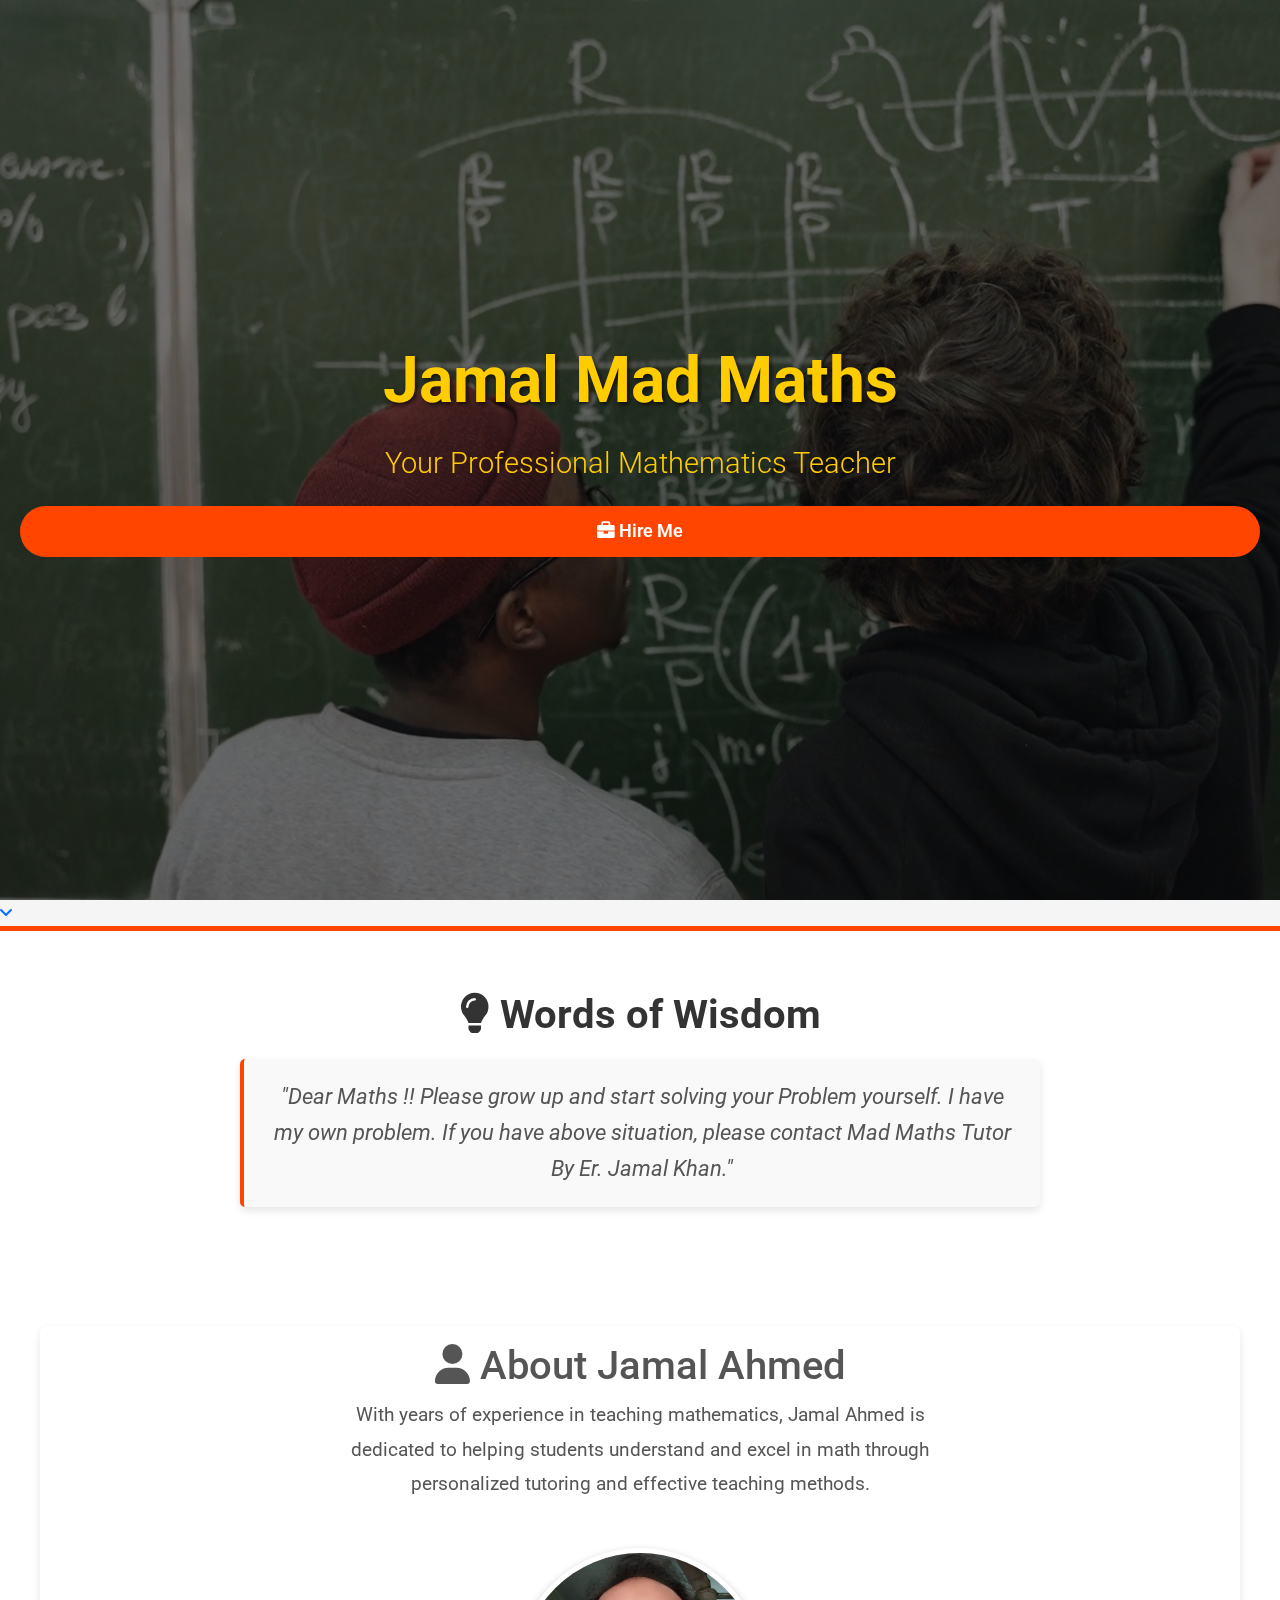
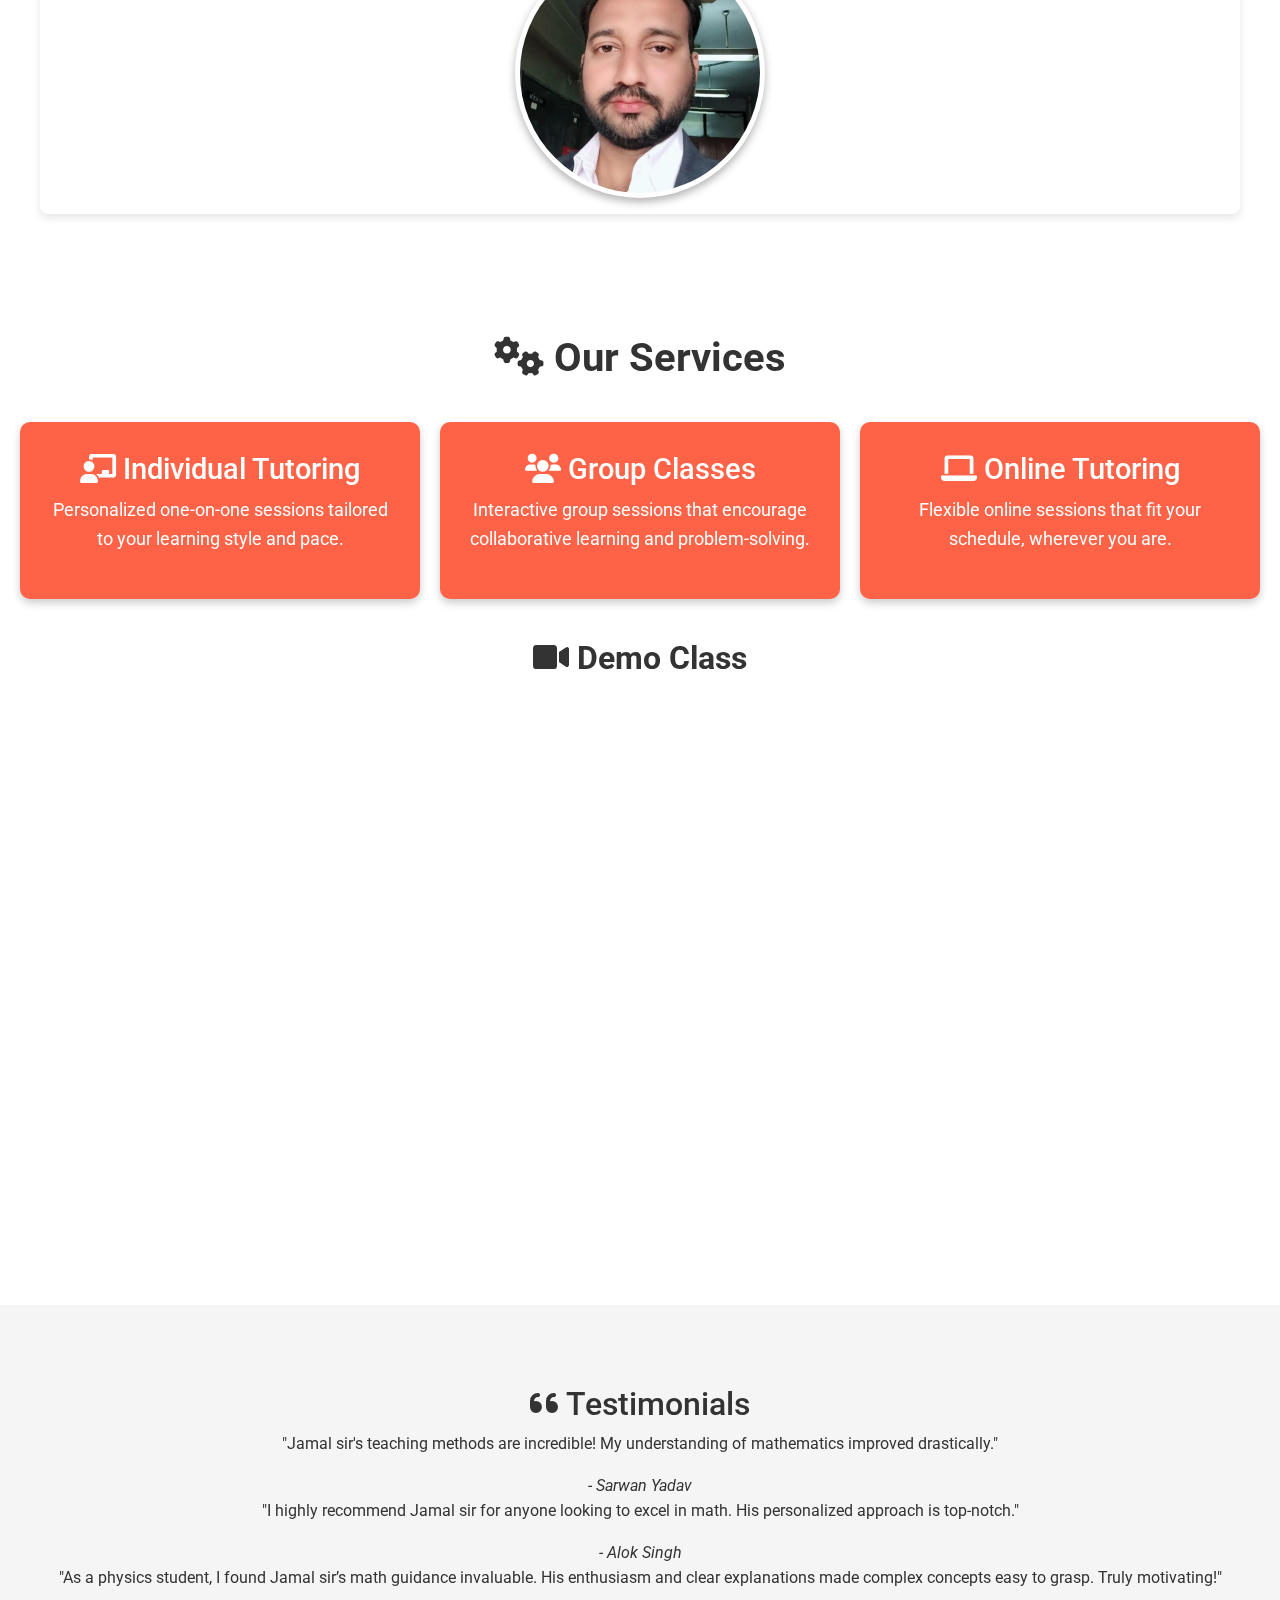
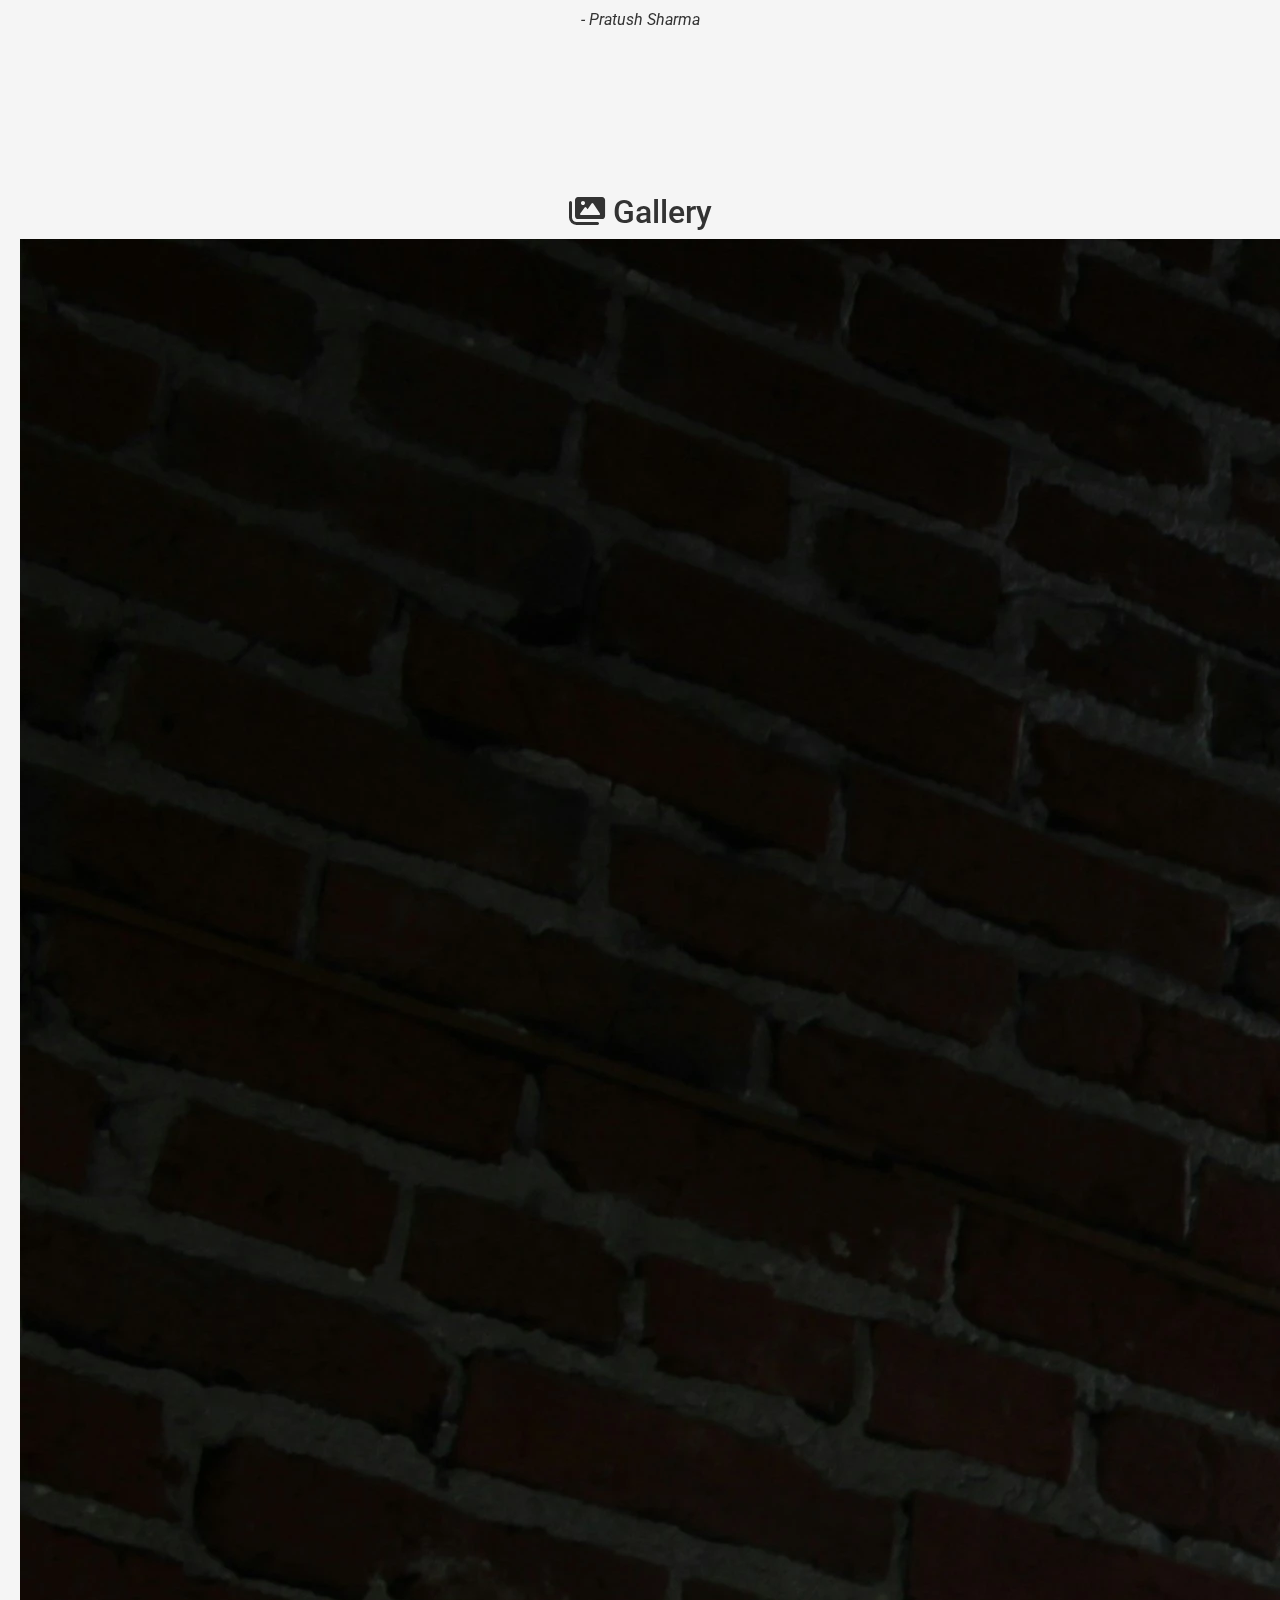
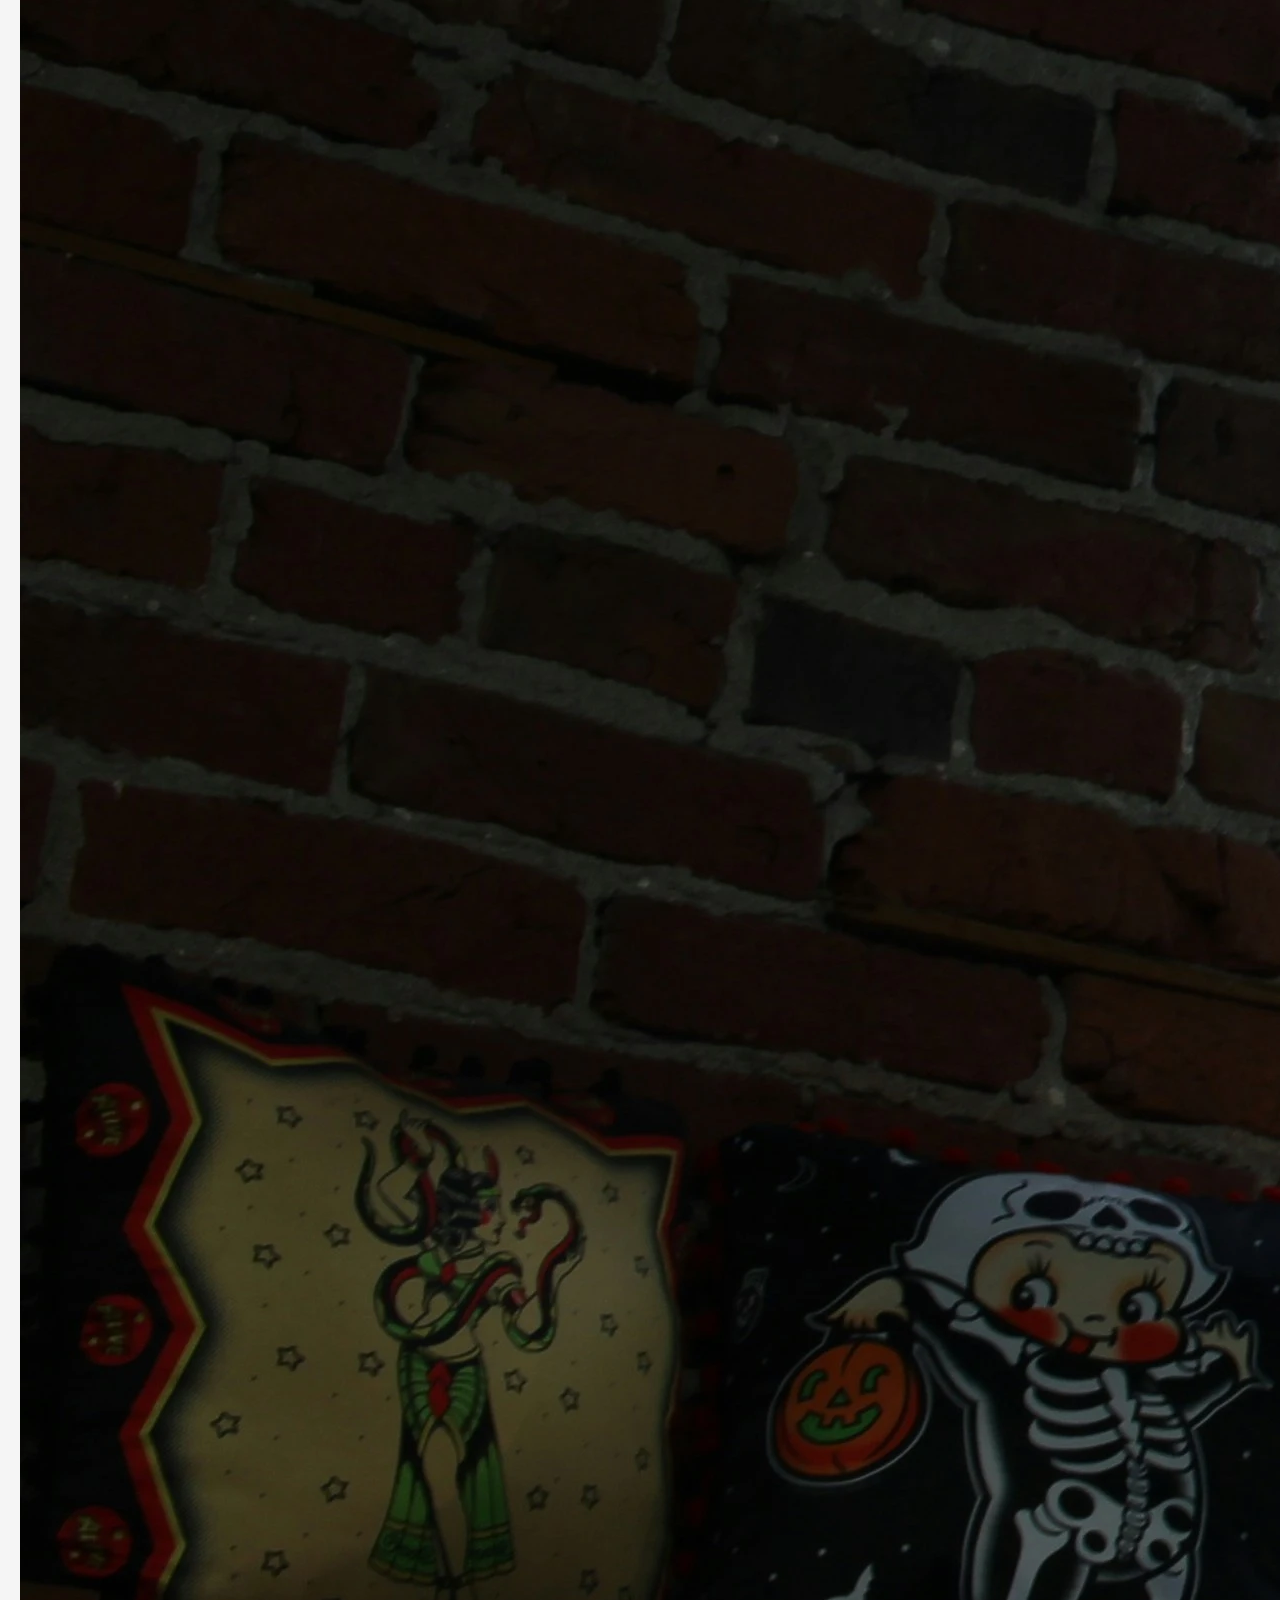
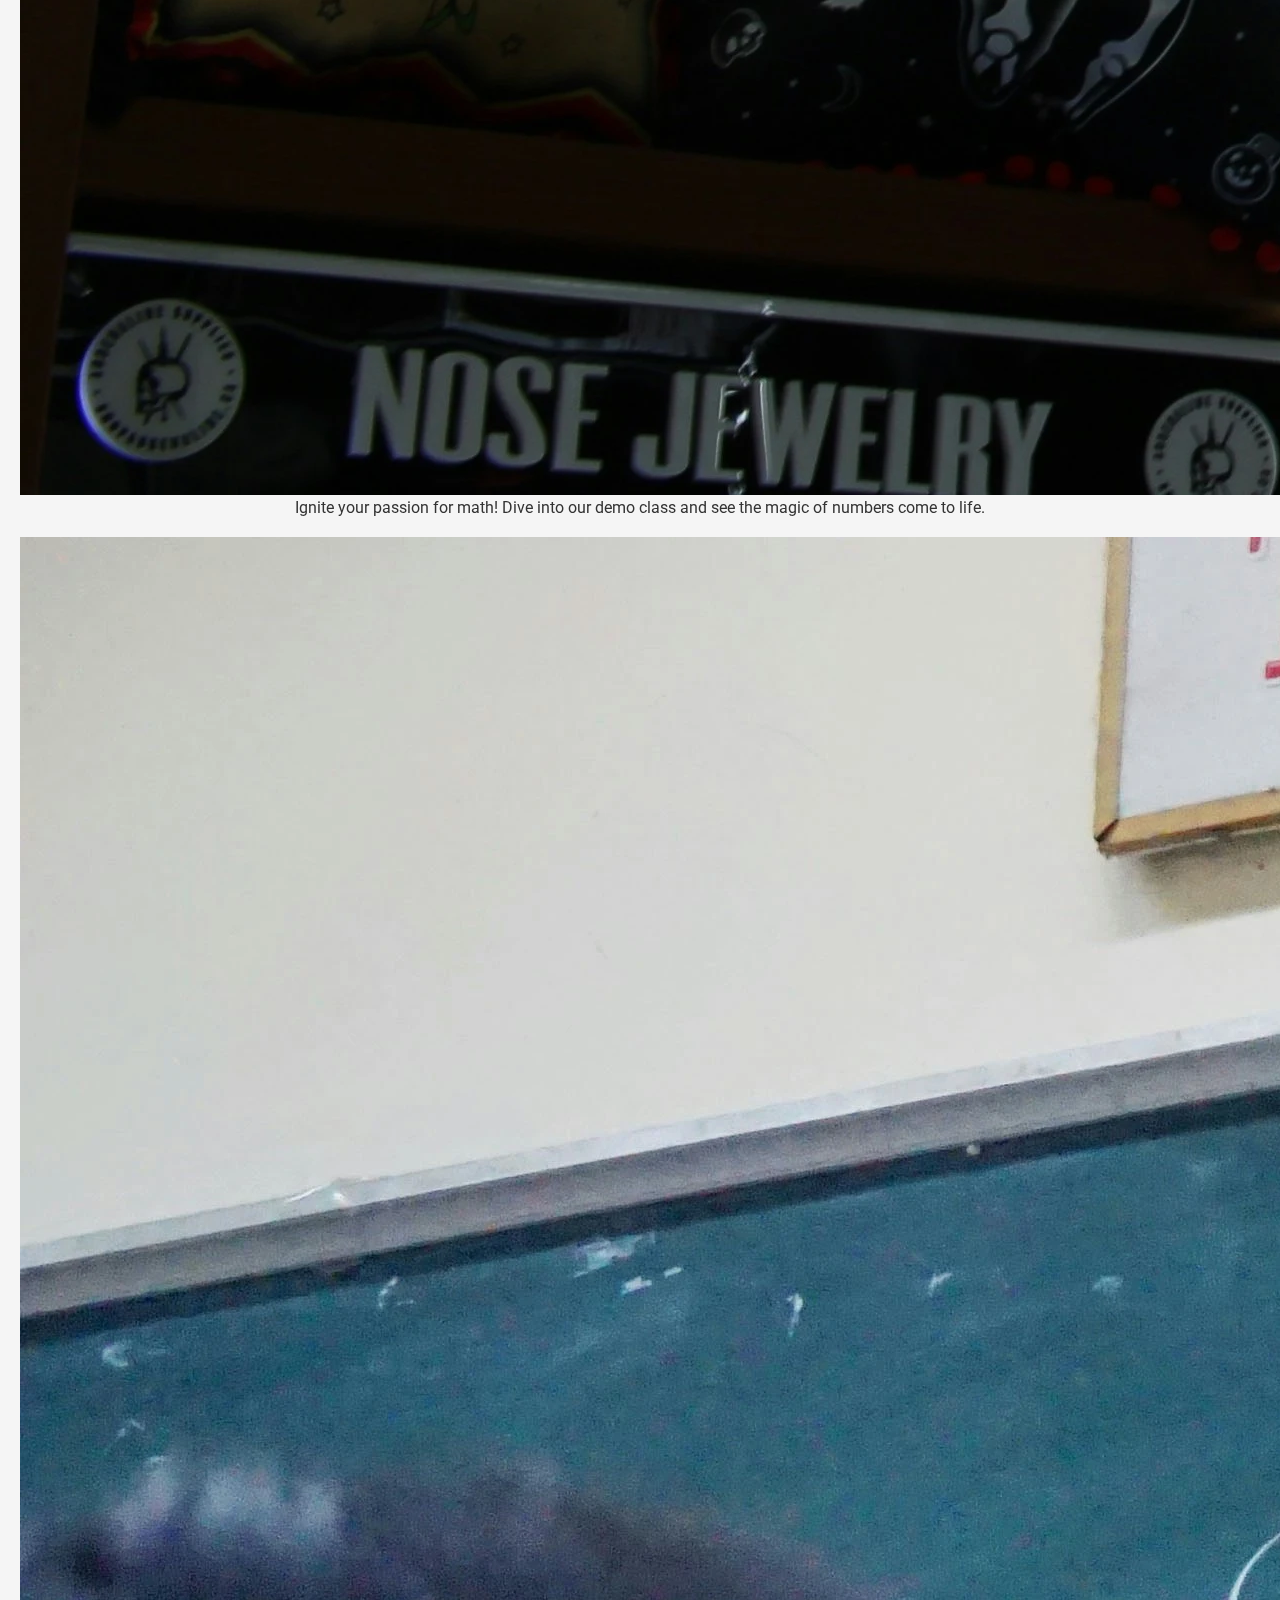
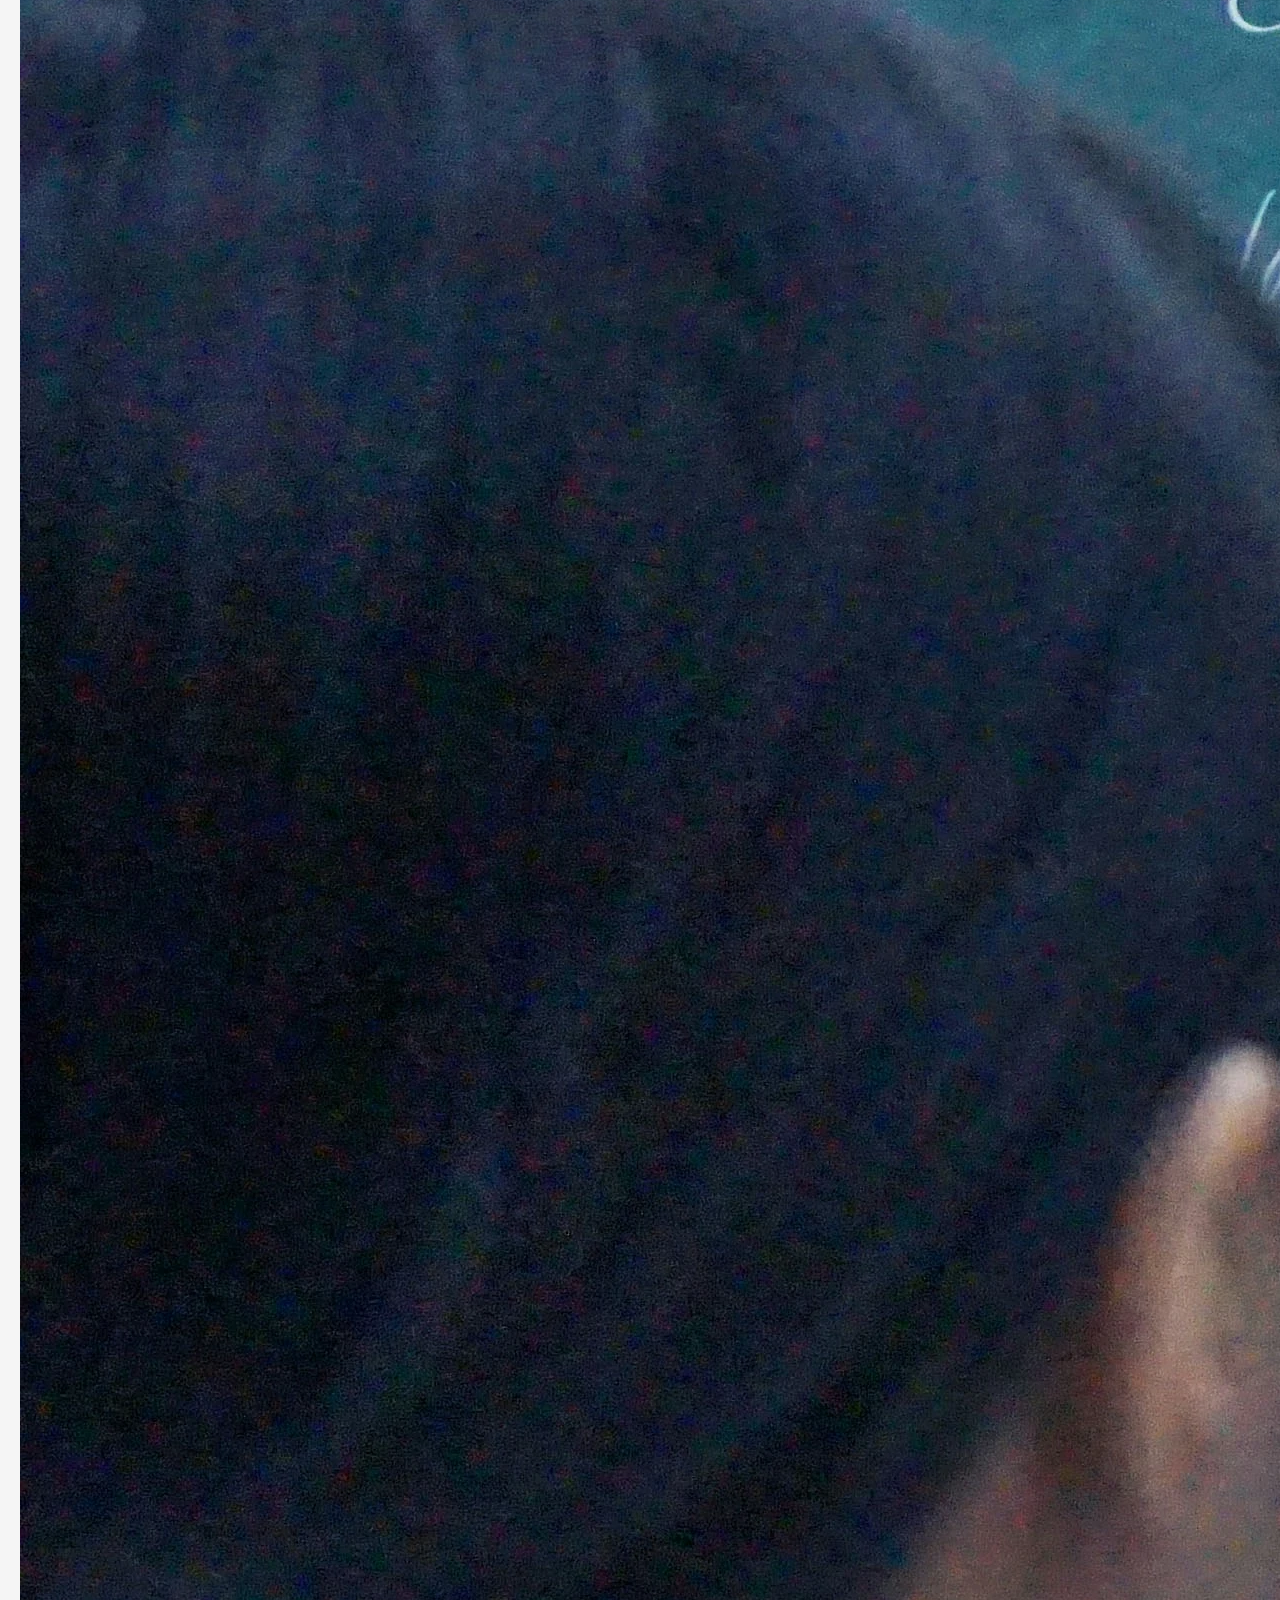
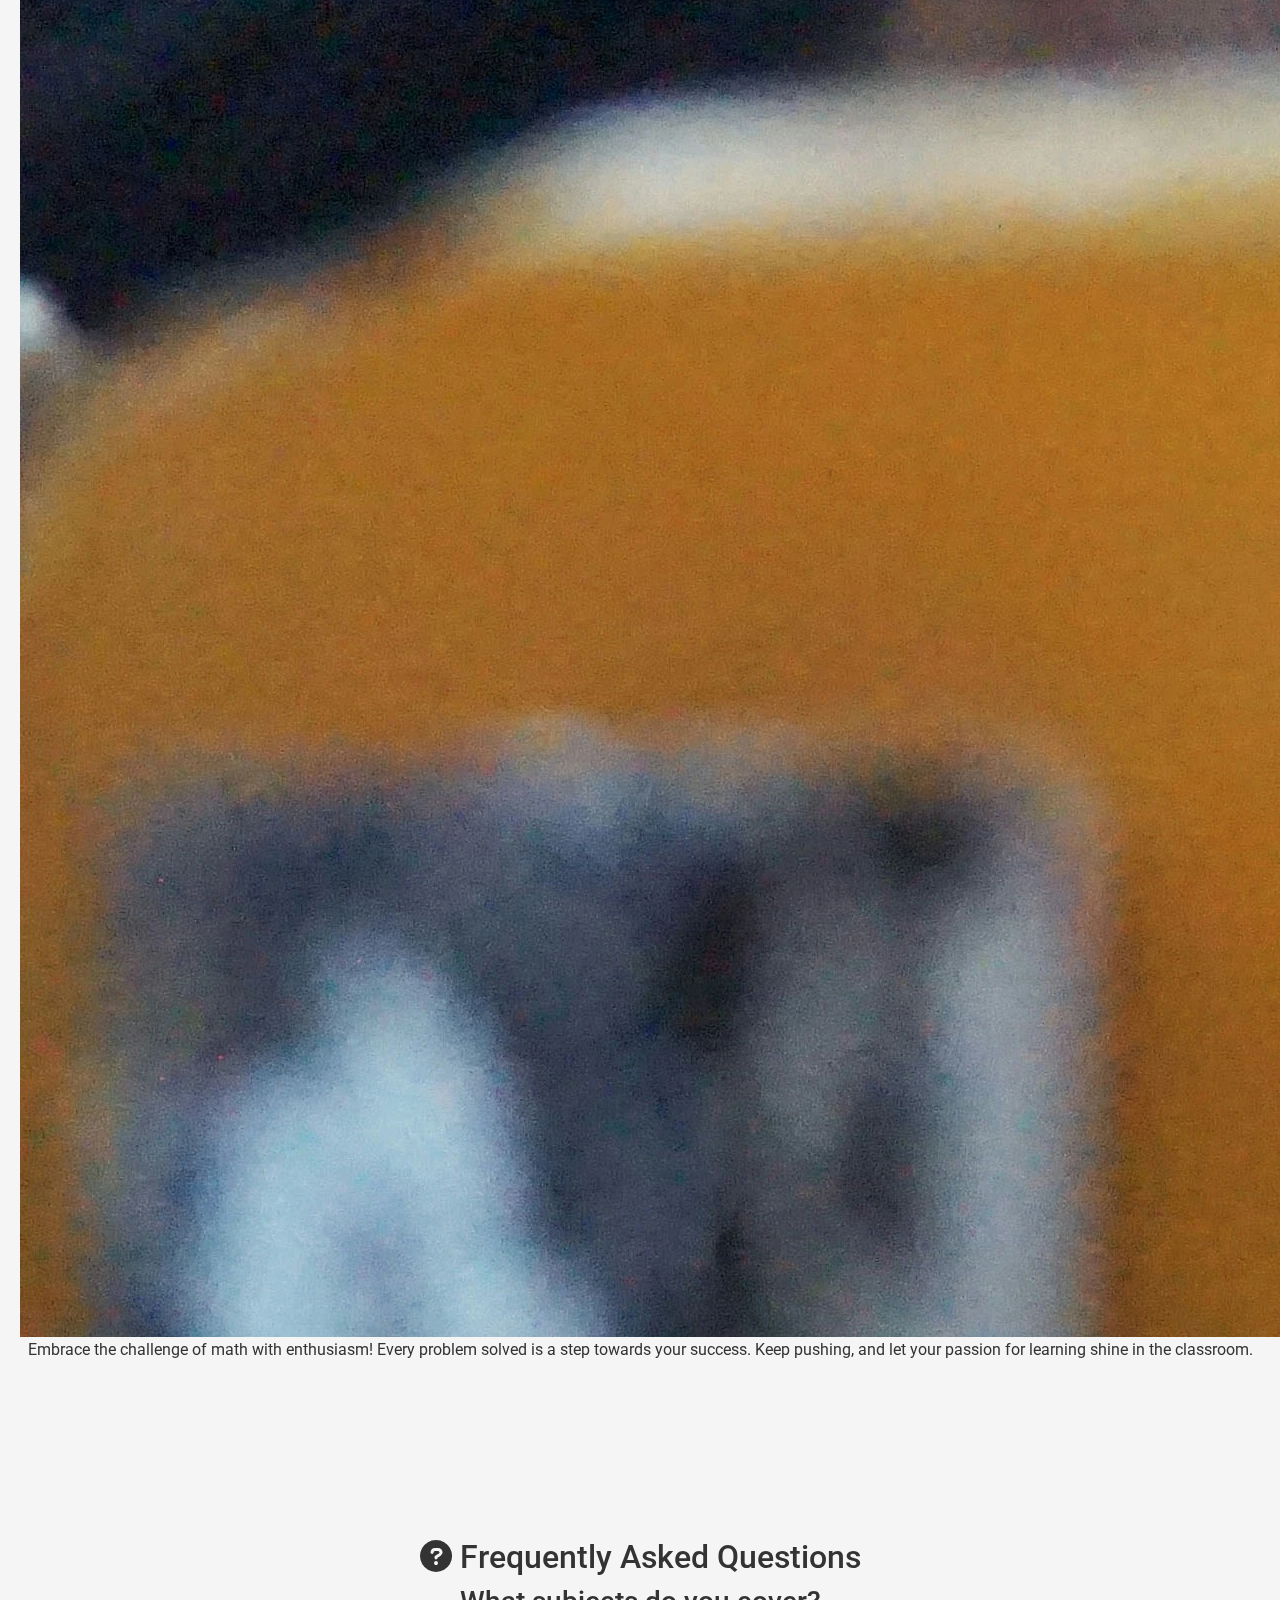
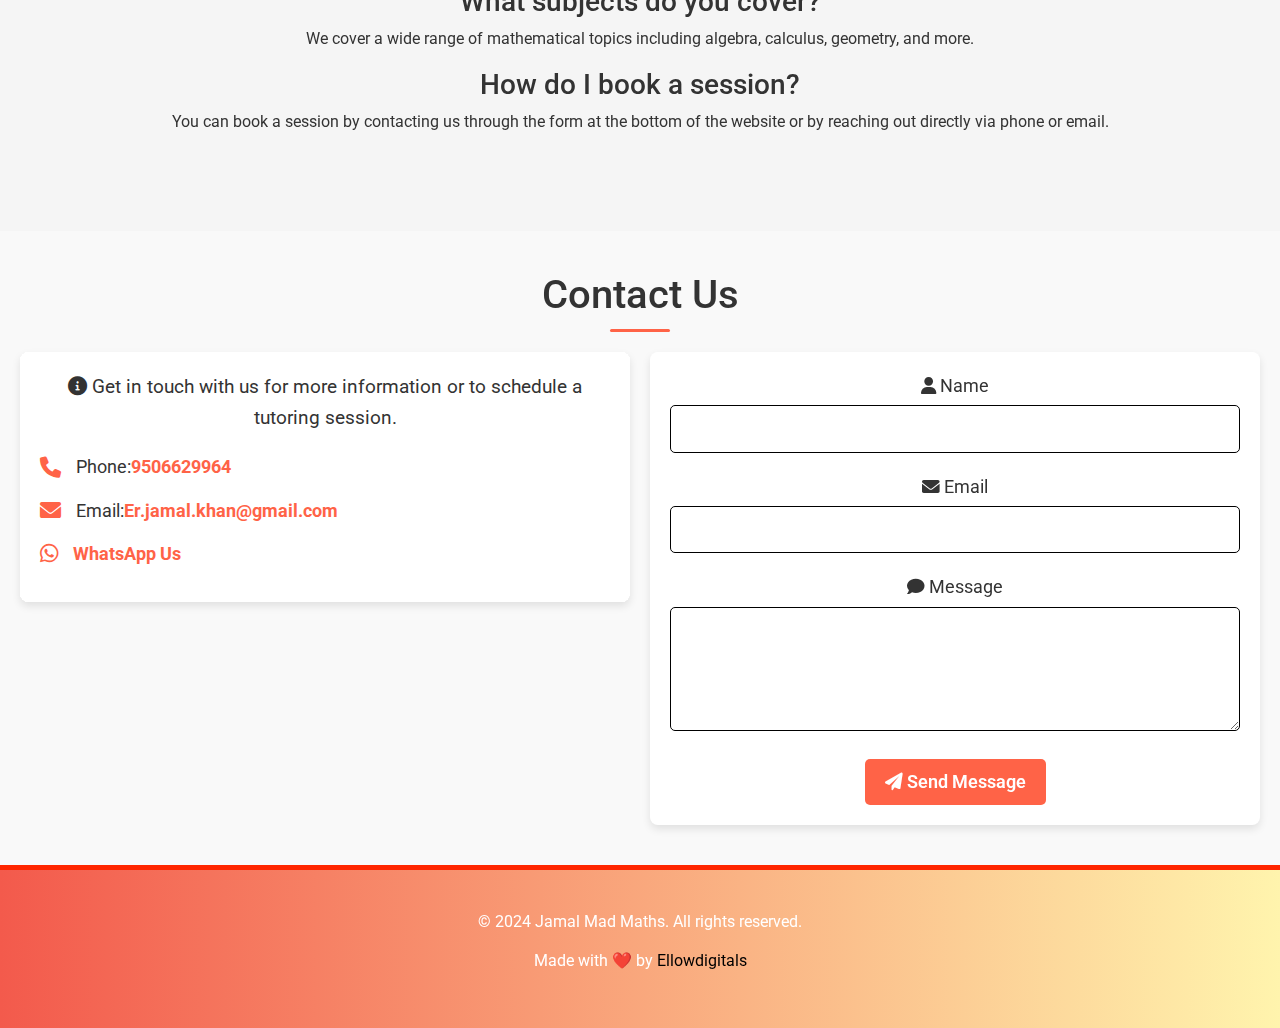
<file: index.html>
<!DOCTYPE html>
<html lang="en">

<head>
    <meta charset="UTF-8">
    <meta name="viewport" content="width=device-width, initial-scale=1.0">
    <meta name="description"
        content="Hire Jamal Ahmed, a professional Mathematics teacher specializing in personalized tutoring and effective teaching methods.">
    <meta name="keywords" content="Math teacher, Jamal Ahmed, hire, contact, education, coaching">
    <meta name="author" content="Jamal Ahmed">
    <meta name="robots" content="index, follow, noarchive, nosnippet">
    <meta name="theme-color" content="#4a90e2" />
    <meta name="language" content="en-US">
    <meta name="robots" content="index, follow">

    <!-- SEO Improvements -->
    <meta name="rating" content="general">
    <meta name="revisit-after" content="7 days">
    <meta name="distribution" content="global">
    <meta name="coverage" content="Worldwide">
    <!-- Open Graph Meta Tags -->
    <meta property="og:title" content="JamalMadMaths - Professional Mathematics Teacher">
    <meta property="og:description"
        content="Hire Jamal Ahmed, a professional Mathematics teacher specializing in personalized tutoring and effective teaching methods.">
    <meta property="og:image" content="https://jamalmadmaths.netlify.app/assets/jamalsir.png">
    <meta property="og:url" content="https://jamalmadmaths.netlify.app">
    <meta property="og:type" content="website">

    <!-- Twitter Card Meta Tags -->
    <meta name="twitter:card" content="summary_large_image">
    <meta name="twitter:title" content="JamalMadMaths - Professional Mathematics Teacher">
    <meta name="twitter:description"
        content="Hire Jamal Ahmed, a professional Mathematics teacher specializing in personalized tutoring and effective teaching methods.">
    <meta name="twitter:image" content="/assets/jamalsir.png">

    <meta http-equiv="X-Content-Type-Options" content="nosniff">
    <meta http-equiv="X-XSS-Protection" content="1; mode=block">

    <title>JamalMadMaths - Professional Mathematics Teacher</title>

    <!-- Preconnect -->
    <link rel="preconnect" href="https://fonts.googleapis.com">
    <link rel="preconnect" href="https://cdn.jsdelivr.net">
    <link rel="preconnect" href="https://cdnjs.cloudflare.com">

    <!-- Google Font -->
    <link href="https://fonts.googleapis.com/css2?family=Roboto:wght@400;500;700&display=swap" rel="stylesheet">

    <!-- Bootstrap CSS -->
    <link href="https://cdn.jsdelivr.net/npm/bootstrap@5.3.0/dist/css/bootstrap.min.css" rel="stylesheet">

    <!-- Font Awesome for Icons -->
    <link rel="stylesheet" href="https://cdnjs.cloudflare.com/ajax/libs/font-awesome/6.0.0/css/all.min.css">

    <!-- Custom Stylesheet -->
    <link rel="stylesheet" href="assets/style.css">

    <!-- Web App Manifest -->
    <link rel="manifest" href="/manifest.json">

    <!-- Favicons -->
    <link rel="icon" href="assets/favicon_io/favicon-32x32.png" sizes="32x32" type="image/png">
    <link rel="icon" href="assets/favicon_io/favicon-16x16.png" sizes="16x16" type="image/png">
    <link rel="icon" href="assets/favicon_io/android-chrome-192x192.png" sizes="192x192" type="image/png">
    <link rel="icon" href="assets/favicon_io/android-chrome-512x512.png" sizes="512x512" type="image/png">
    <link rel="apple-touch-icon" sizes="180x180" href="assets/favicon_io/apple-touch-icon.png">
</head>

<body>
    <!-- Preloader Section -->
    <div class="preloader" id="preloader">
        <div class="preloader-content">
            <div class="preloader-icon">
                <!-- Pushing Pixels Loader -->
                <div class="pushing-pixels">
                    <div></div>
                    <div></div>
                    <div></div>
                    <div></div>
                </div>
            </div>
            <h1>Jamal Mad Maths</h1>
        </div>
    </div>

    <!-- Header Section -->
    <header>
        <div class="video-background">
            <video id="bg-video" autoplay muted loop playsinline>
                <source src="/assets/bgvideo0.mp4" type="video/mp4">
                Your browser does not support the video tag.
            </video>
        </div>
        <div class="header-container">
            <h1>Jamal Mad Maths</h1>
            <p>Your Professional Mathematics Teacher</p>
            <a href="#contact" class="btn">
                <i class="fas fa-briefcase"></i> Hire Me
            </a>
        </div>
    </header>


    <!-- Scroll Navigation Buttons -->
    <div class="scroll-navigation">
        <div class="scroll-down">
            <a href="#about">
                <i class="fas fa-angle-down"></i>
            </a>
        </div>
        <div class="scroll-to-contact">
            <a href="#contact" id="scroll-button">
                <i class="fas fa-arrow-down"></i>
            </a>
        </div>
        <div id="scrollProgress"></div>
    </div>

    <!-- Motivational Quote Section -->
    <section id="motivation">
        <h2><i class="fas fa-lightbulb"></i> Words of Wisdom</h2>
        <blockquote>
            <p>"Dear Maths !! Please grow up and start solving your Problem yourself. I have my own problem. If you have
                above situation, please contact Mad Maths Tutor By Er. Jamal Khan."</p>
        </blockquote>
    </section>

    <!-- About Section -->
    <section id="about">
        <div class="about-box">
            <div class="about-text">
                <h1><i class="fas fa-user"></i> About Jamal Ahmed</h1>
                <p>With years of experience in teaching mathematics, Jamal Ahmed is dedicated to helping students
                    understand and excel in math through personalized tutoring and effective teaching methods.</p>
            </div>
            <div class="about-image">
                <img src="/assets/jamalsir.webp" alt="Jamal Ahmed">
            </div>
        </div>
    </section>

    <!-- Services Section -->
    <section id="services">
        <h2><i class="fas fa-cogs"></i> Our Services</h2>
        <div class="services-container">
            <div class="service-item">
                <h3><i class="fas fa-chalkboard-teacher"></i> Individual Tutoring</h3>
                <p>Personalized one-on-one sessions tailored to your learning style and pace.</p>
            </div>
            <div class="service-item">
                <h3><i class="fas fa-users"></i> Group Classes</h3>
                <p>Interactive group sessions that encourage collaborative learning and problem-solving.</p>
            </div>
            <div class="service-item">
                <h3><i class="fas fa-laptop"></i> Online Tutoring</h3>
                <p>Flexible online sessions that fit your schedule, wherever you are.</p>
            </div>
        </div>
        <div id="video-demo" class="video-section">
            <h2><i class="fas fa-video"></i> Demo Class</h2>
            <iframe src="https://www.youtube-nocookie.com/embed/N8pk8vtkXJc?si=-gj7umi6Dya-rqQr"
                title="YouTube video player" allowfullscreen></iframe>
        </div>
    </section>


    <!-- Testimonials Section -->
    <section id="testimonials">
        <h2><i class="fas fa-quote-left"></i> Testimonials</h2>
        <div class="testimonial-container">
            <div class="testimonial-item">
                <p>"Jamal sir's teaching methods are incredible! My understanding of mathematics improved drastically."
                </p>
                <cite>- Sarwan Yadav</cite>
            </div>
            <div class="testimonial-item">
                <p>"I highly recommend Jamal sir for anyone looking to excel in math. His personalized approach is
                    top-notch."</p>
                <cite>- Alok Singh</cite>
            </div>
            <div class="testimonial-item">
                <p>"As a physics student, I found Jamal sir’s math guidance invaluable. His enthusiasm and clear
                    explanations made complex concepts easy to grasp. Truly motivating!"</p>
                <cite>- Pratush Sharma</cite>
            </div>
        </div>
    </section>


    <!-- Gallery Section -->
    <section id="gallery">
        <h2><i class="fas fa-images"></i> Gallery</h2>
        <div class="gallery-container">
            <div class="gallery-item">
                <img src="assets/gallery1.webp" alt="Math Class" />
                <p>Ignite your passion for math! Dive into our demo class and see the magic of numbers come to life.</p>
            </div>
            <div class="gallery-item">
                <img src="assets/gallery2.webp" alt="Math Workshop" />
                <p>Embrace the challenge of math with enthusiasm! Every problem solved is a step towards your success.
                    Keep pushing, and let your passion for learning shine in the classroom.</p>

            </div>
        </div>
    </section>




    <!-- FAQ Section -->
    <section id="faq">
        <h2><i class="fas fa-question-circle"></i> Frequently Asked Questions</h2>
        <div class="faq-container">
            <div class="faq-item">
                <h3>What subjects do you cover?</h3>
                <p>We cover a wide range of mathematical topics including algebra, calculus, geometry, and more.</p>
            </div>
            <div class="faq-item">
                <h3>How do I book a session?</h3>
                <p>You can book a session by contacting us through the form at the bottom of the website or by reaching out directly via phone or email.
                </p>
            </div>
        </div>
    </section>

    <!-- Contact Section -->
    <section id="contact">
        <h2>Contact Us</h2>
        <div class="contact-container">
            <div class="contact-info">
                <p><i class="fas fa-info-circle"></i> Get in touch with us for more information or to
                    schedule a
                    tutoring session.</p>
                <ul class="contact-details">
                    <li><i class="fas fa-phone"></i> Phone: <a href="tel:+919506629964">9506629964</a></li>
                    <li><i class="fas fa-envelope"></i> Email: <a
                            href="mailto:Er.jamal.khan@gmail.com">Er.jamal.khan@gmail.com</a></li>
                    <li><i class="fab fa-whatsapp"></i> <a href="https://wa.me/919506629964" target="_blank"
                            class="whatsapp-button">WhatsApp Us</a></li>
                </ul>
            </div>
            <div class="contact-form">
                <form action="https://formsubmit.co/Er.jamal.khan@gmail.com" method="POST">
                    <input type="hidden" name="_template" value="table">
                    <input type="hidden" name="_subject" value="JamalMadMaths: New Submission!">
                    <input type="hidden" name="_captcha" value="false">
                    <input type="hidden" name="_next" value="https://jamalmadmaths.netlify.app/assets/success.html">

                    <div class="form-group">
                        <label for="name"><i class="fas fa-user"></i> Name</label>
                        <input type="text" id="name" name="name" autocomplete="name" required>
                    </div>
                    <div class="form-group">
                        <label for="email"><i class="fas fa-envelope"></i> Email</label>
                        <input type="email" id="email" name="email" autocomplete="email" required>
                    </div>
                    <div class="form-group">
                        <label for="message"><i class="fas fa-comment"></i> Message</label>
                        <textarea id="message" name="message" rows="4" autocomplete="off" required></textarea>
                    </div>
                    <button type="submit" class="btn"><i class="fas fa-paper-plane"></i> Send
                        Message</button>
                </form>
            </div>
        </div>
    </section>

    <!-- Footer -->
    <footer>
        <div class="footer-content">
            <div class="footer-info">
                <p>&copy; 2024 Jamal Mad Maths. All rights reserved.</p>
            </div>
            <div class="footer-branding">
                <p>Made with <span class="heart">❤️</span> by <a href="https://ellowdigitals.netlify.app/"
                        target="_blank" rel="noopener noreferrer">Ellowdigitals</a></p>
            </div>
        </div>
    </footer>

    <!-- Bootstrap JS and dependencies -->
    <script src="https://code.jquery.com/jquery-3.5.1.slim.min.js"></script>
    <script src="https://cdn.jsdelivr.net/npm/@popperjs/core@2.9.3/dist/umd/popper.min.js"></script>
    <script src="https://maxcdn.bootstrapcdn.com/bootstrap/4.5.2/js/bootstrap.min.js"></script>

    <!-- Custom JS -->
    <script src="assets/script.js"></script>

</body>

</html>
</file>
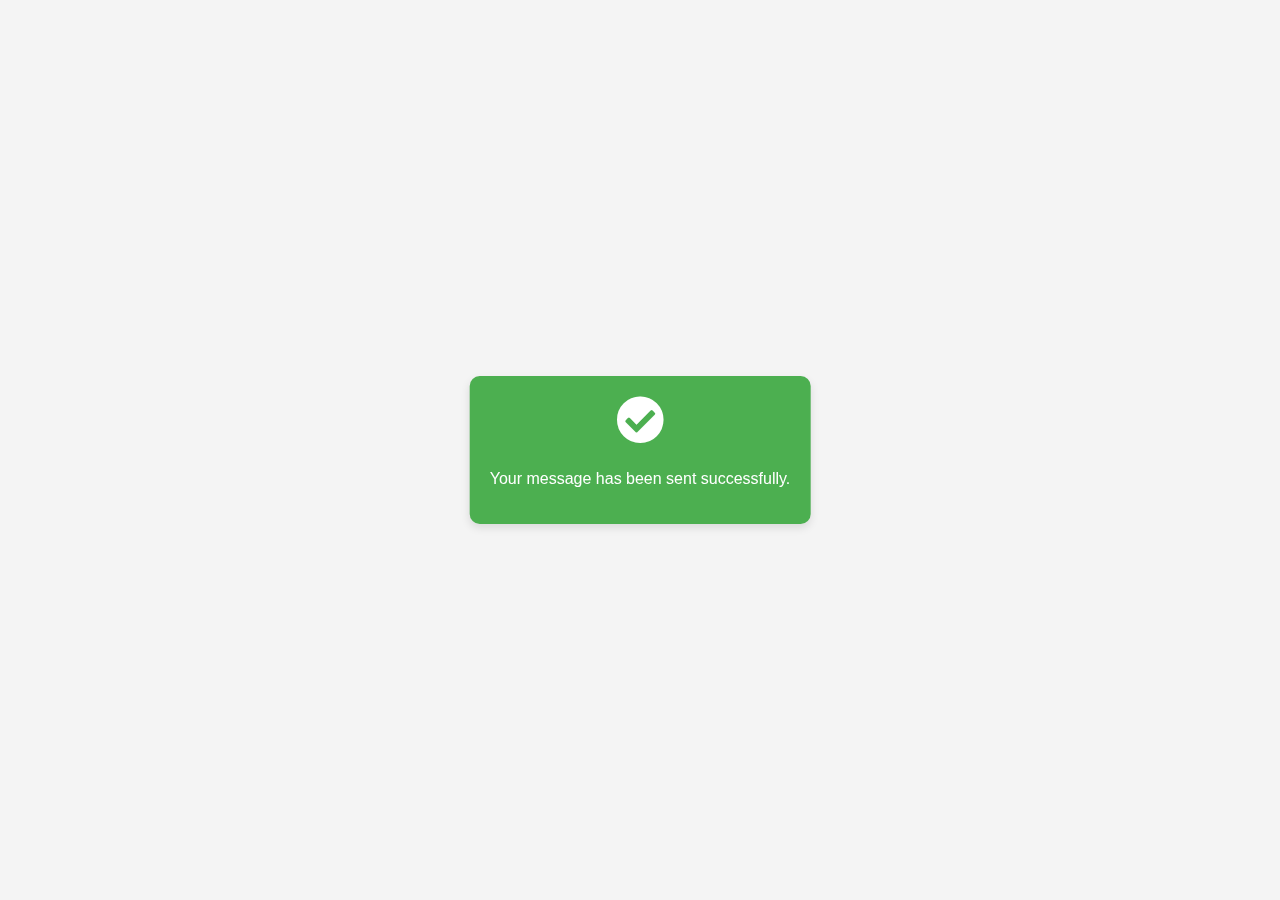
<file: assets/success.html>
<!DOCTYPE html>
<html lang="en">

<head>
    <meta charset="UTF-8">
    <meta name="viewport" content="width=device-width, initial-scale=1.0">
    <title>Success Page</title>
    <link rel="stylesheet" href="https://cdnjs.cloudflare.com/ajax/libs/font-awesome/5.15.3/css/all.min.css">
    <meta name="description" content="Your message has been successfully sent.">
    <meta name="theme-color" content="#00ff26">
    <meta name="robots" content="index, follow">
    <link rel="canonical" href="https://typeblitz.tech/success-page">

    <style>
        body {
            font-family: Arial, sans-serif;
            margin: 0;
            display: flex;
            justify-content: center;
            align-items: center;
            height: 100vh;
            background-color: #f4f4f4;
        }

        .success-message,
        .loader-wrapper {
            display: none;
            text-align: center;
            position: fixed;
            top: 50%;
            left: 50%;
            transform: translate(-50%, -50%);
            padding: 20px;
            background-color: #4CAF50;
            color: white;
            border-radius: 10px;
            box-shadow: 0 4px 8px rgba(0, 0, 0, 0.1);
            animation: fadeIn 1s ease-in-out;
        }

        .success-message i {
            font-size: 3em;
            margin-bottom: 10px;
        }

        .loader-wrapper {
            background-color: rgba(255, 255, 255, 0.8);
        }

        .loader {
            border: 8px solid #f3f3f3;
            border-top: 8px solid #3498db;
            border-radius: 50%;
            width: 60px;
            height: 60px;
            animation: spin 1s linear infinite;
        }

        @keyframes fadeIn {
            from {
                opacity: 0;
            }

            to {
                opacity: 1;
            }
        }

        @keyframes spin {
            0% {
                transform: rotate(0deg);
            }

            100% {
                transform: rotate(360deg);
            }
        }

        @media only screen and (max-width: 600px) {
            .success-message {
                padding: 15px;
            }

            .loader {
                width: 50px;
                height: 50px;
            }
        }
    </style>
</head>

<body>
    <div class="success-message" id="successMessage">
        <i class="fas fa-check-circle"></i>
        <p>Your message has been sent successfully.</p>
    </div>

    <div class="loader-wrapper" id="loaderWrapper">
        <div class="loader"></div>
    </div>

    <script>
        document.addEventListener("DOMContentLoaded", () => {
            const successMessage = document.getElementById('successMessage');
            const loaderWrapper = document.getElementById('loaderWrapper');

            successMessage.style.display = 'block';
            setTimeout(() => {
                successMessage.style.display = 'none';
                loaderWrapper.style.display = 'flex';
                setTimeout(() => {
                    window.location.href = 'https://jamalmadmaths.netlify.app/';
                    setTimeout(() => {
                        window.location.href = 'https://jamalmadmaths.netlify.app/';
                    }, 5000);
                }, 4000);
            }, 4000);
        });
    </script>
</body>

</html>
</file>
<file: assets/style.css>
/* Global Styles */
* {
    margin: 0;
    padding: 0;
    box-sizing: border-box;
}

body {
    font-family: 'Roboto', sans-serif;
    background-color: #f5f5f5;
    color: #333;
    line-height: 1.6;
}

/* Preloader Styles */
.preloader {
    position: fixed;
    top: 0;
    left: 0;
    width: 100%;
    height: 100%;
    background-color: #fff;
    z-index: 9999;
    display: flex;
    align-items: center;
    justify-content: center;
}

.preloader-content {
    text-align: center;
}

.preloader-icon {
    margin-bottom: 20px;
    animation: rotate 1.5s linear infinite;
}

.preloader h1 {
    font-size: 24px;
    color: #ff6347;
    /* Adjust color as needed */
    font-family: Arial, sans-serif;
}

@keyframes rotate {
    0% {
        transform: rotateY(0deg);
    }

    100% {
        transform: rotateY(360deg);
    }
}

@media (max-width: 768px) {
    .preloader h1 {
        font-size: 20px;
    }

    .preloader-icon {
        width: 80px;
        height: 80px;
    }
}

@media (max-width: 480px) {
    .preloader h1 {
        font-size: 18px;
    }

    .preloader-icon {
        width: 60px;
        height: 60px;
    }
}

/* Header Section */
header {
    position: relative;
    height: 100vh;
    overflow: hidden;
}

.video-background {
    position: absolute;
    top: 0;
    left: 0;
    width: 100%;
    height: 100%;
    z-index: -1;
}

.video-background video {
    width: 100%;
    height: 100%;
    object-fit: cover;
}

.header-container {
    position: relative;
    z-index: 2;
    text-align: center;
    color: white;
    padding: 0 20px;
    display: flex;
    flex-direction: column;
    justify-content: center;
    height: 100%;
    background: rgba(0, 0, 0, 0.5);
}

.header-container h1 {
    font-size: 4rem;
    font-weight: 700;
    color: #ffcc00;
    margin-bottom: 20px;
    text-shadow: 2px 2px 4px rgba(0, 0, 0, 0.7);
}

.header-container p {
    font-size: 1.8rem;
    margin-bottom: 20px;
    color: #ffcc00;
    font-weight: 300;
}

.btn {
    padding: 12px 30px;
    background-color: #ff4500;
    color: white;
    border: none;
    border-radius: 30px;
    text-decoration: none;
    font-size: 1.1rem;
    font-weight: 600;
    transition: background-color 0.3s ease, transform 0.3s ease;
}

.btn:hover {
    background-color: #ff6347;
    transform: scale(1.05);
}

/* Responsive Adjustments */
@media (max-width: 768px) {
    .header-container h1 {
        font-size: 3rem;
    }

    .header-container p {
        font-size: 1.5rem;
    }
}

@media (max-width: 480px) {
    .header-container h1 {
        font-size: 2.5rem;
    }

    .header-container p {
        font-size: 1.2rem;
    }
}

/* Section Styling */
section {
    padding: 80px 20px;
    text-align: center;
}

@media (max-width: 768px) {
    section {
        padding: 60px 10px;
    }
}

/* About Section */
#about {
    background-color: #fff;
    padding: 60px 20px;
    text-align: center;
}

.about-box {
    display: flex;
    flex-direction: column;
    align-items: center;
    gap: 30px;
    max-width: 1200px;
    margin: 0 auto;
    padding: 1rem;
    border-radius: 8px;
    box-shadow: 0 4px 8px rgba(0, 0, 0, 0.1);
    background-color: #fff;
    /* White background for the box */
}

.about-text {
    max-width: 600px;
    font-size: 1.2rem;
    color: #555;
    line-height: 1.8;
    animation: fadeIn 2s ease-out;
}

.about-text h2 {
    font-size: 2rem;
    color: #333;
    margin-bottom: 0.5rem;
}

.about-image {
    display: inline-block;
    position: relative;
}

.about-image img {
    width: 250px;
    height: 250px;
    border-radius: 50%;
    border: 5px solid transparent;
    box-shadow: 0 4px 8px rgba(0, 0, 0, 0.3);
    transition: transform 0.3s ease;
    animation: borderColorChange 5s linear infinite;
}

@keyframes borderColorChange {

    0%,
    100% {
        border-color: #ff4500;
    }

    25% {
        border-color: #ff6347;
    }

    50% {
        border-color: #ffcc00;
    }

    75% {
        border-color: #00ff00;
    }
}

.about-image img:hover {
    transform: scale(1.1);
    box-shadow: 0 8px 16px rgba(0, 0, 0, 0.4);
}

/* Motivation Section */
#motivation {
    background-color: #fff;
    padding: 60px 20px;
    text-align: center;
    border-top: 5px solid #ff4500;
    position: relative;
    overflow: hidden;
}

#motivation h2 {
    font-size: 2.5rem;
    margin-bottom: 20px;
    color: #333;
    font-weight: 700;
    animation: fadeInUp 1s ease-out;
}

blockquote {
    font-size: 1.4rem;
    color: #555;
    margin: 0 auto;
    max-width: 800px;
    padding: 20px;
    border-left: 4px solid #ff4500;
    background-color: #f9f9f9;
    border-radius: 5px;
    box-shadow: 0 4px 8px rgba(0, 0, 0, 0.1);
    position: relative;
    transform: perspective(1000px) rotateX(0deg);
    transition: transform 0.6s ease, box-shadow 0.6s ease;
    animation: fadeIn 1.5s ease-out;
}

blockquote p {
    margin: 0;
    font-style: italic;
}

blockquote:hover {
    transform: perspective(1000px) rotateX(10deg);
    box-shadow: 0 12px 24px rgba(0, 0, 0, 0.3);
}

blockquote:before,
blockquote:after {
    content: '“';
    font-size: 4rem;
    color: #ff4500;
    position: absolute;
    opacity: 0;
    transition: opacity 0.6s ease;
}

blockquote:after {
    content: '”';
    bottom: 10px;
    right: 10px;
}

blockquote:hover:before,
blockquote:hover:after {
    opacity: 1;
}

blockquote:before {
    top: 10px;
    left: 10px;
}

/* Services Section */
#services {
    background-color: #fff;
    padding: 60px 20px;
}

#services h2 {
    font-size: 2.5rem;
    margin-bottom: 40px;
    color: #333;
    font-weight: 700;
}

.services-container {
    display: flex;
    flex-wrap: wrap;
    justify-content: center;
    gap: 20px;
}

.service-item {
    background-color: #ff6347;
    color: white;
    padding: 30px;
    border-radius: 10px;
    flex: 1 1 280px;
    transition: transform 0.3s ease, box-shadow 0.3s ease;
    box-shadow: 0 4px 8px rgba(0, 0, 0, 0.2);
}

.service-item h3 {
    font-size: 1.8rem;
    margin-bottom: 10px;
}

.service-item p {
    font-size: 1.1rem;
    line-height: 1.6;
}

.service-item:hover {
    transform: scale(1.05);
    box-shadow: 0 8px 16px rgba(0, 0, 0, 0.3);
}

#video-demo {
    margin-top: 40px;
}

#video-demo h2 {
    font-size: 2rem;
    margin-bottom: 20px;
    color: #333;
    font-weight: 700;
}

#video-demo iframe {
    width: 100%;
    max-width: 960px;
    height: 540px;
    border: none;
    border-radius: 10px;
}

/* Contact Section Styles */
#contact {
    background-color: #f9f9f9;
    /* Light background for contact section */
    padding: 40px 20px;
    text-align: center;
}

#contact h2 {
    color: #333;
    font-size: 2.5em;
    margin-bottom: 20px;
    position: relative;
}

#contact h2::after {
    content: "";
    display: block;
    width: 60px;
    height: 3px;
    background-color: #ff6347;
    /* Accent color */
    margin: 10px auto;
    border-radius: 2px;
}

.contact-container {
    display: flex;
    flex-direction: column;
    gap: 20px;
}

.contact-info,
.contact-form {
    background: #fff;
    border-radius: 8px;
    box-shadow: 0 4px 8px rgba(0, 0, 0, 0.1);
    padding: 20px;
    transition: transform 0.3s ease, box-shadow 0.3s ease;
}

.contact-info {
    flex: 1;
    max-height: 300px;
    /* Set maximum height */
    overflow-y: auto;
    /* Scroll if content exceeds height */
}

.contact-info:hover,
.contact-form:hover {
    transform: translateY(-5px);
    box-shadow: 0 8px 16px rgba(0, 0, 0, 0.15);
}

.contact-info p {
    font-size: 1.2em;
    color: #333;
    margin-bottom: 20px;
    line-height: 1.6;
}

.contact-details {
    list-style: none;
    padding: 0;
    margin: 0;
}

.contact-details li {
    margin-bottom: 15px;
    display: flex;
    align-items: center;
    font-size: 1.1em;
    color: #333;
}

.contact-details a {
    color: #ff6347;
    /* Accent color */
    text-decoration: none;
    font-weight: bold;
    transition: color 0.3s ease;
}

.contact-details a:hover {
    color: #e55347;
    /* Darker shade for hover effect */
}

.contact-details i {
    margin-right: 15px;
    color: #ff6347;
    /* Icon color */
    font-size: 1.2em;
}

.contact-form {
    flex: 1;
}

.contact-form .form-group {
    margin-bottom: 20px;
}

.contact-form label {
    font-size: 1.1em;
    color: #333;
    margin-bottom: 5px;
}

.contact-form input,
.contact-form textarea {
    width: 100%;
    padding: 10px;
    border: 1px solid #000000;
    border-radius: 5px;
    font-size: 1em;
    color: #333;
    transition: border-color 0.3s ease, box-shadow 0.3s ease;
}

.contact-form input:focus,
.contact-form textarea:focus {
    border-color: #ff6347;
    box-shadow: 0 0 5px rgba(120, 48, 35, 0.3);
}

.contact-form .btn {
    background-color: #ff6347;
    color: #fff;
    border: none;
    padding: 10px 20px;
    border-radius: 5px;
    font-size: 1.1em;
    cursor: pointer;
    transition: background-color 0.3s ease, transform 0.3s ease;
}

.contact-form .btn:hover {
    background-color: #ff1500;
    /* Darker shade for hover effect */
    transform: scale(1.05);
}

/* Responsive Styles */
@media (min-width: 768px) {
    .contact-container {
        flex-direction: row;
        justify-content: space-between;
    }

    .contact-info,
    .contact-form {
        width: 48%;
        /* Adjust width for large screens */
    }

    .contact-info {
        max-height: 250px;
        /* Adjust height for larger screens if needed */
    }
}

@media (max-width: 767px) {
    .contact-container {
        flex-direction: column;
    }

    .contact-info,
    .contact-form {
        width: 100%;
        /* Full width for smaller screens */
    }

    .contact-info {
        max-height: none;
        /* Remove height limitation on small screens */
    }
}


footer {
    background: linear-gradient(to right, #f35a4c, #fff4ad);
    /* Gradient background */
    color: #ffffff;
    padding: 40px 20px;
    text-align: center;
    border-top: 5px solid #ff2600;
    /* Accent border color */
}

.footer-content {
    max-width: 1200px;
    margin: 0 auto;
}

.footer-info,
.footer-branding {
    margin-bottom: 15px;
}

.footer-info p,
.footer-branding p {
    margin: 0;
    font-size: 16px;
    line-height: 1.5;
}

.footer-info a,
.footer-branding a {
    color: #000000;
    /* Accent color for links */
    text-decoration: none;
}

.footer-info a:hover,
.footer-branding a:hover {
    text-decoration: underline;
}

.heart {
    color: #1900ff;
    /* Red color for the heart */
}

/* Utility Classes */
.text-center {
    text-align: center;
}

.mt-3 {
    margin-top: 1rem;
}

.mb-3 {
    margin-bottom: 1rem;
}

.p-3 {
    padding: 1rem;
}

.error {
    border: 2px solid #ff6347;
    /* Use the color for errors */
}

input.error,
textarea.error {
    background-color: #fdd;
    /* Light red background for error fields */
}
</file>
